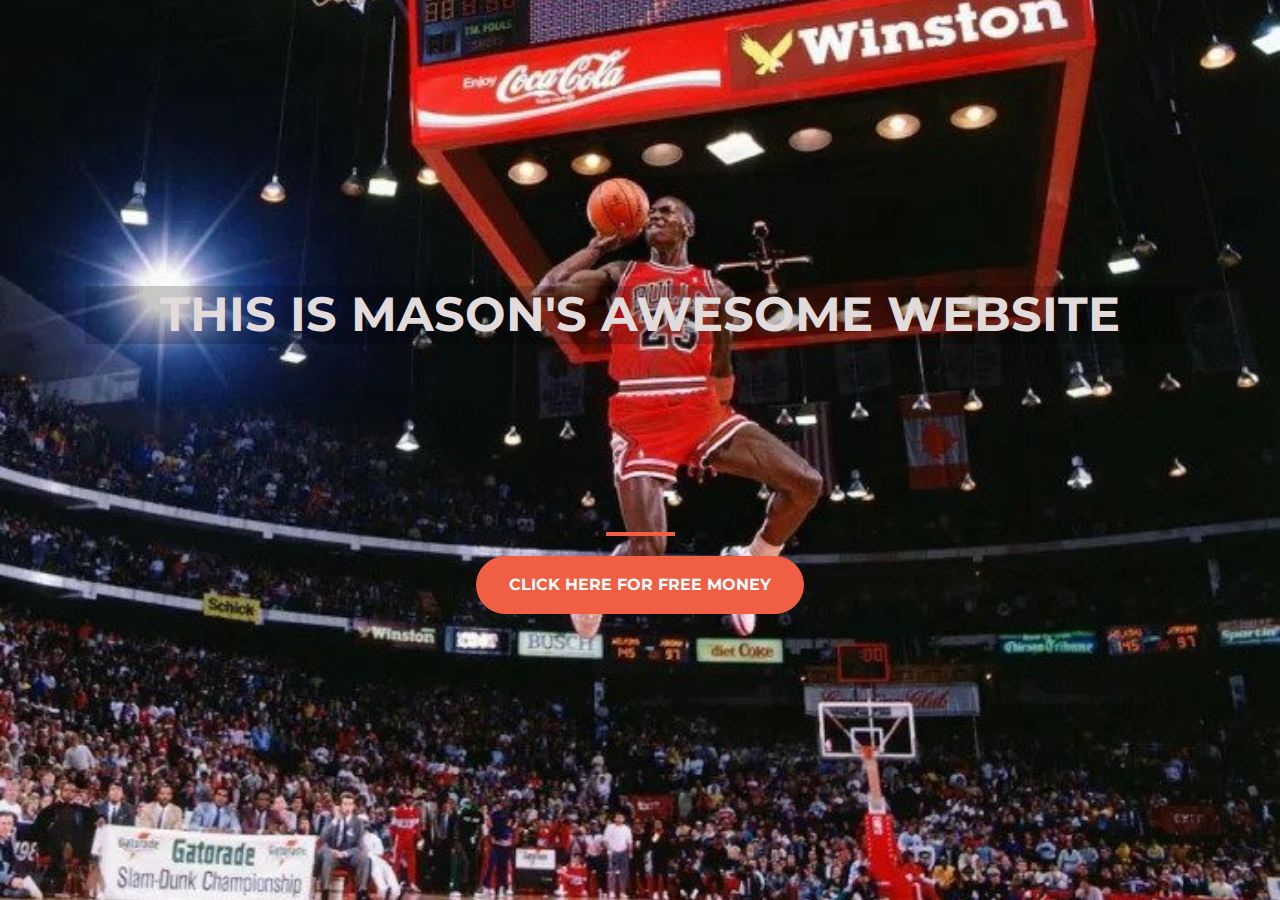
<file: index.html>
<!DOCTYPE html>
<html>
  <head>
    <title>Startup</title>
    <meta charset="utf-8">
    <meta name="viewport" content="width=device-width, initial-scale=1, shrink-to-fit=no">
    <!-- Google Fonts -->
    <link href="https://fonts.googleapis.com/css?family=Montserrat" rel="stylesheet">

    <!-- Bootstrap CSS from a CDN. This way you don't have to include the bootstrap file yourself -->
    <link rel="stylesheet" href="https://stackpath.bootstrapcdn.com/bootstrap/4.3.1/css/bootstrap.min.css" integrity="sha384-ggOyR0iXCbMQv3Xipma34MD+dH/1fQ784/j6cY/iJTQUOhcWr7x9JvoRxT2MZw1T" crossorigin="anonymous">
    
    <!-- Your own stylesheet -->
    <link rel="stylesheet" type="text/css" href="style.css">
  </head>
  <body>
      <div class = "container d-flex align-items-center h-100">
        <div class ="row">
          <header class = "text-center col-12">
            <h1 class = "text-uppercase new-bg"><strong>This is Mason's Awesome Website</strong></h1>
          </header>
          <div class ="buffer col-12"></div>
          <section class = "text-center col-12">
            <hr>
            <a href = "./register.html">
              <button class = "btn btn-primary btn-xl" >Click here for Free Money</button>
            </a>
          </section>
        </div>
      </div>
  </body>
</html>
</file>
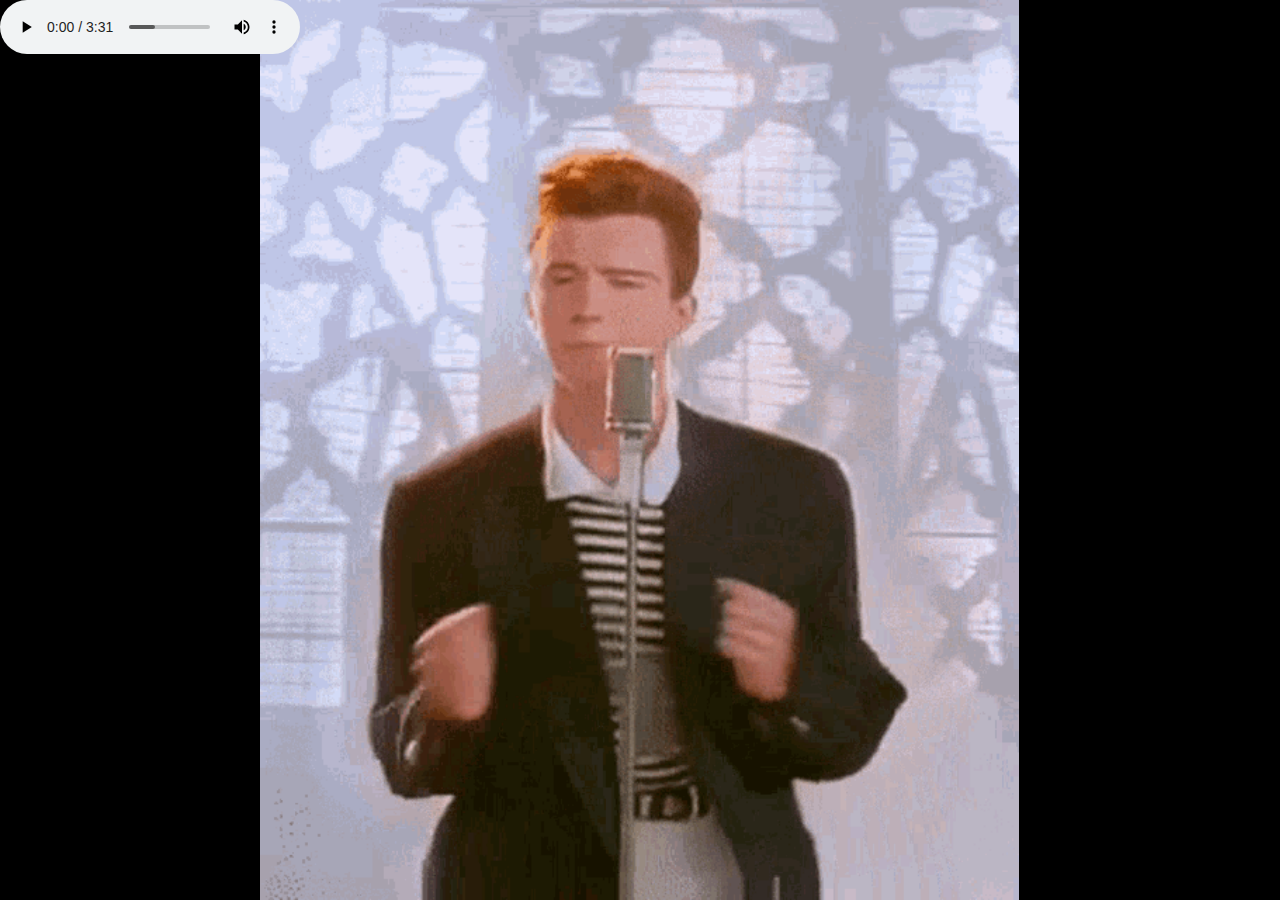
<file: register.html>
<!DOCTYPE html>
<html>
    <head>
        <title>
            You got Rick-Rolled!
        </title>
        <meta charset="utf-8">
        <meta name="viewport" content="width=device-width, initial-scale=1, shrink-to-fit=no">
        <!-- Google Fonts -->
        <link href="https://fonts.googleapis.com/css?family=Montserrat" rel="stylesheet">

        <!-- Bootstrap CSS from a CDN. This way you don't have to include the bootstrap file yourself -->
        <link rel="stylesheet" href="https://stackpath.bootstrapcdn.com/bootstrap/4.3.1/css/bootstrap.min.css" integrity="sha384-ggOyR0iXCbMQv3Xipma34MD+dH/1fQ784/j6cY/iJTQUOhcWr7x9JvoRxT2MZw1T" crossorigin="anonymous">
    
        <!-- Your own stylesheet -->
        <link rel="stylesheet" type="text/css" href="style2.css">
    </head>
    <body>
        <audio controls autoplay>
            <source src="./aud.mp3" type="audio/mpeg">
            Your browser does not support the audio tag.
          </audio>
        

    </body>
</html>
</file>
<file: style.css>
body,
html {
  width: 100%;
  height: 100%;
  font-family: 'Montserrat', sans-serif;
  background: url(mj.jpg) no-repeat center center fixed; 
  -webkit-background-size: cover;
  -moz-background-size: cover;
  -o-background-size: cover;
  background-size: cover;
}

h1 {
  font-size: 3rem;
  color: #e2dbdb

}
.btn {
  font-weight: 700;
  border-radius: 300px;
  text-transform: uppercase;
}
.btn-primary {
  background-color: #F05F44;
  border-color: #F05F44;
}

.btn-primary:hover {
  background-color: #ee4b08;
  border-color: #ee4b08;
  border-width: 4px;
}

.btn-xl {
  padding: 1rem 2rem;
}

hr {
  margin: 20px auto;
  color: #F05F44;
  border: 2px solid #F05F44;
  max-width: 65px;
  opacity: 1;
}

.buffer {
  height: 10rem;
}

.new-bg {
  background: rgba(0, 0, 0, 0.2);
}
</file>
<file: style2.css>
body, html {
    width: 100%;
    height: 100%;
    font-family: 'Montserrat', sans-serif;
    background: url(rick-roll-rick-ashley.gif) no-repeat center center fixed; 
    -webkit-background-size: cover;
    -moz-background-size: cover;
    -o-background-size: cover;
    background-size: auto 100%;
    background-origin: content-box;
    background-color: black;
  }
</file>
